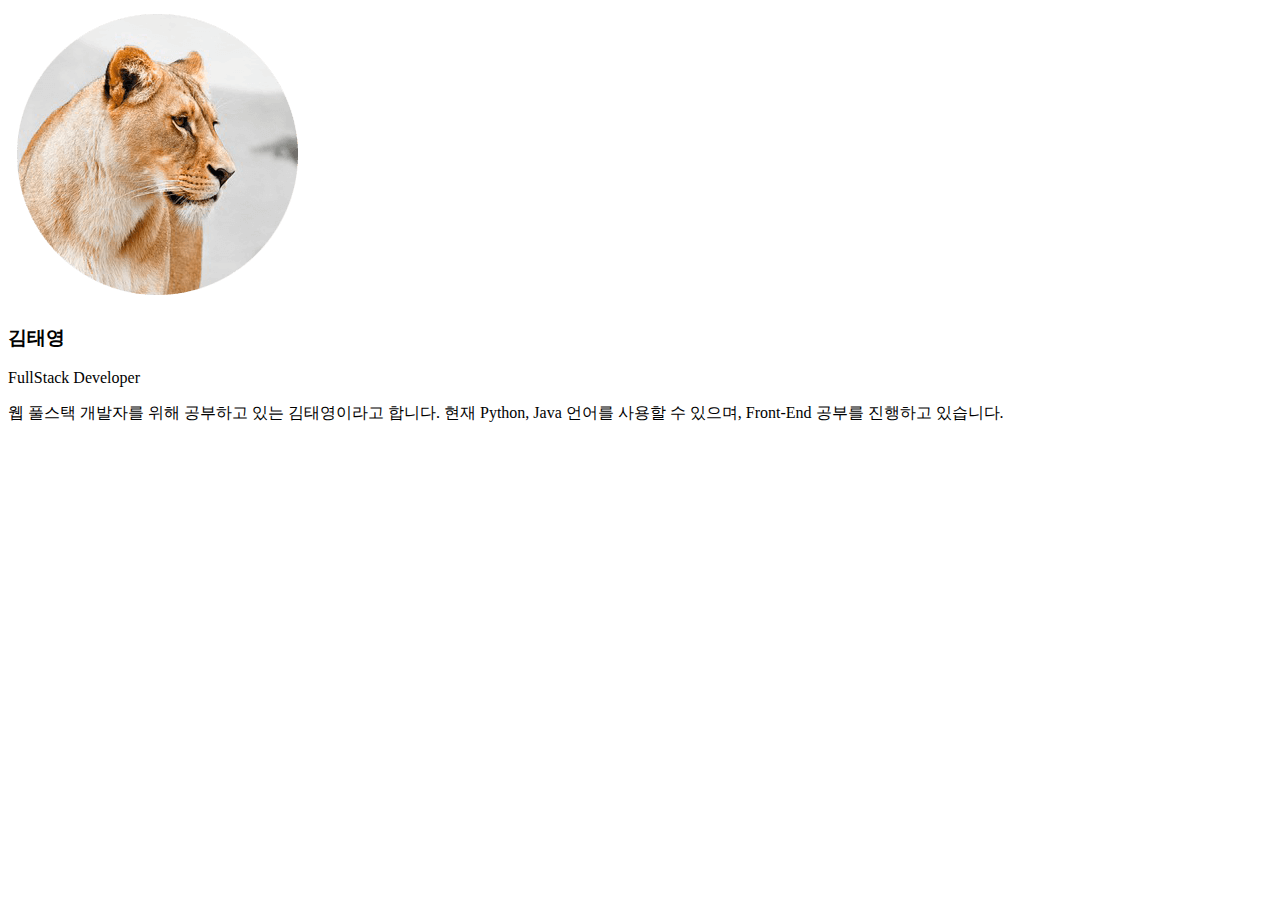
<file: index.html>
<!DOCTYPE html>
<html>
    <head>
        <meta charset="UTF-8">
        <title>Document</title>
        <link href="css/main.css" rel="stylesheet">
    </head>
    <body>
        <img class="profile" src="lion.png">
        <h3 class="title">김태영</h3>
        <p class="content">FullStack Developer</p>
        <div class="box">
            <p>
                웹 풀스택 개발자를 위해 공부하고 있는 김태영이라고 합니다. 
                현재 Python, Java 언어를 사용할 수 있으며, Front-End 공부를 진행하고 있습니다.
            </p>
        </div>
    </body>
</html>
</file>
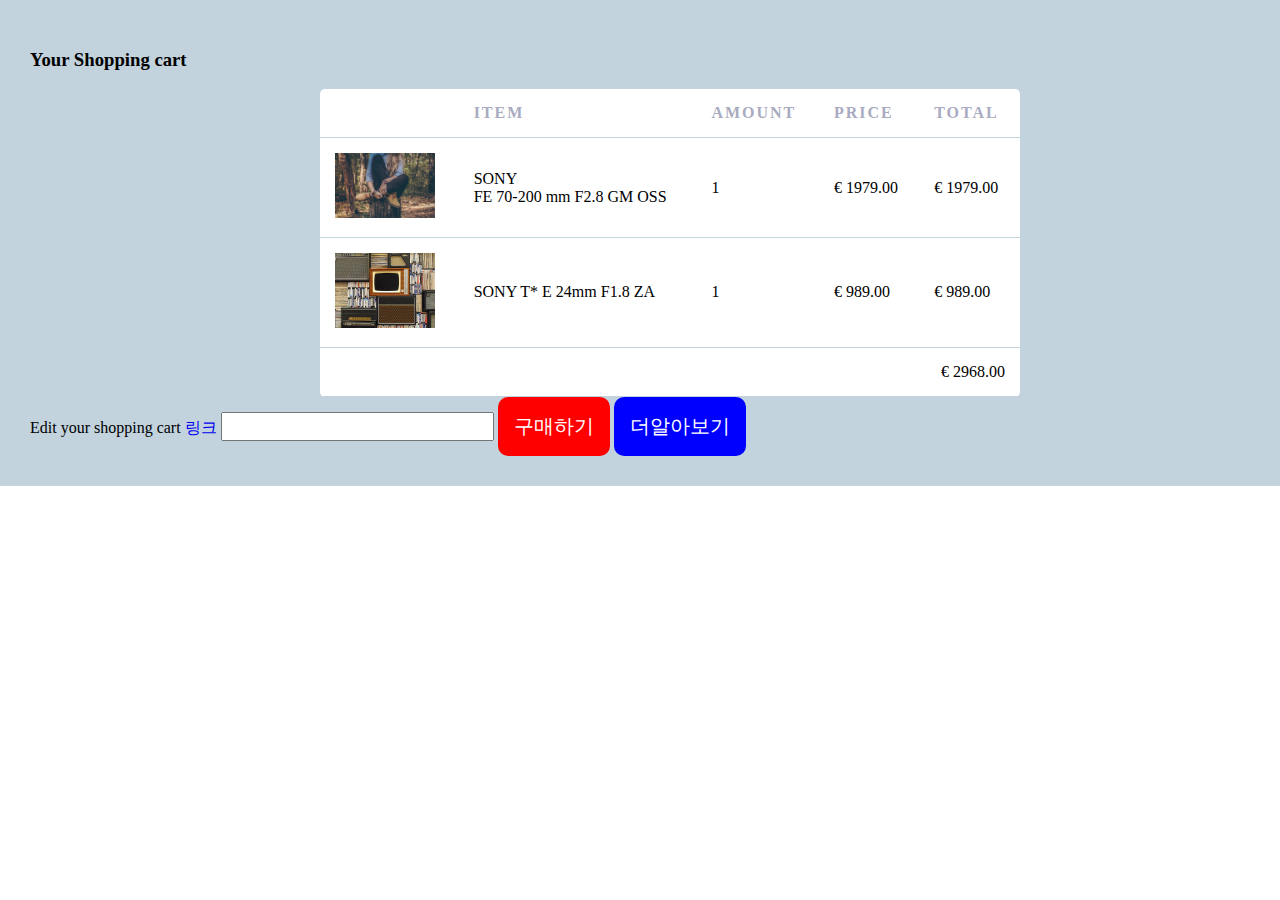
<file: cart.html>
<!DOCTYPE html>
<html>
<head>
    <meta charset="UTF-8">
    <title>Document</title>
    <link href="css/cart.css" rel="stylesheet">
</head>
<body>
    <div class="cart-background">
        <table class="cart-table">
            <h3>Your Shopping cart</h3>
            <thead>
                <tr>
                    <td></td>
                    <td>ITEM</td>
                    <td>AMOUNT</td>
                    <td>PRICE</td>
                    <td>TOTAL</td>
                </tr>
            </thead>
            <tbody>
                <tr>
                    <td><img src="img/shoes.jpg"></td>
                    <td><span>SONY</span><br><span>FE 70-200 mm F2.8 GM OSS</span></td>
                    <td>1</td>
                    <td>€ 1979.00</td>
                    <td>€ 1979.00</td>
                </tr>
                <tr>
                    <td><img src="img/tv.jpg"></td>
                    <td><span>SONY T* E 24mm F1.8 ZA</span></td>
                    <td>1</td>
                    <td>€ 989.00</td>
                    <td>€ 989.00</td>
                </tr>
                <tr>
                    <td colspan="5" style="text-align: right;">€ 2968.00</td>
                </tr>
            </tbody>
        </table>
        <span>Edit your shopping cart</span>
        <a href="#" class="custom-link">링크</a>
        <input class="input-test">
        <button class="main-btn bg-red">구매하기</button>
        <button class="main-btn bg-blue">더알아보기</button>
    </div>
</body>
</html>
</file>
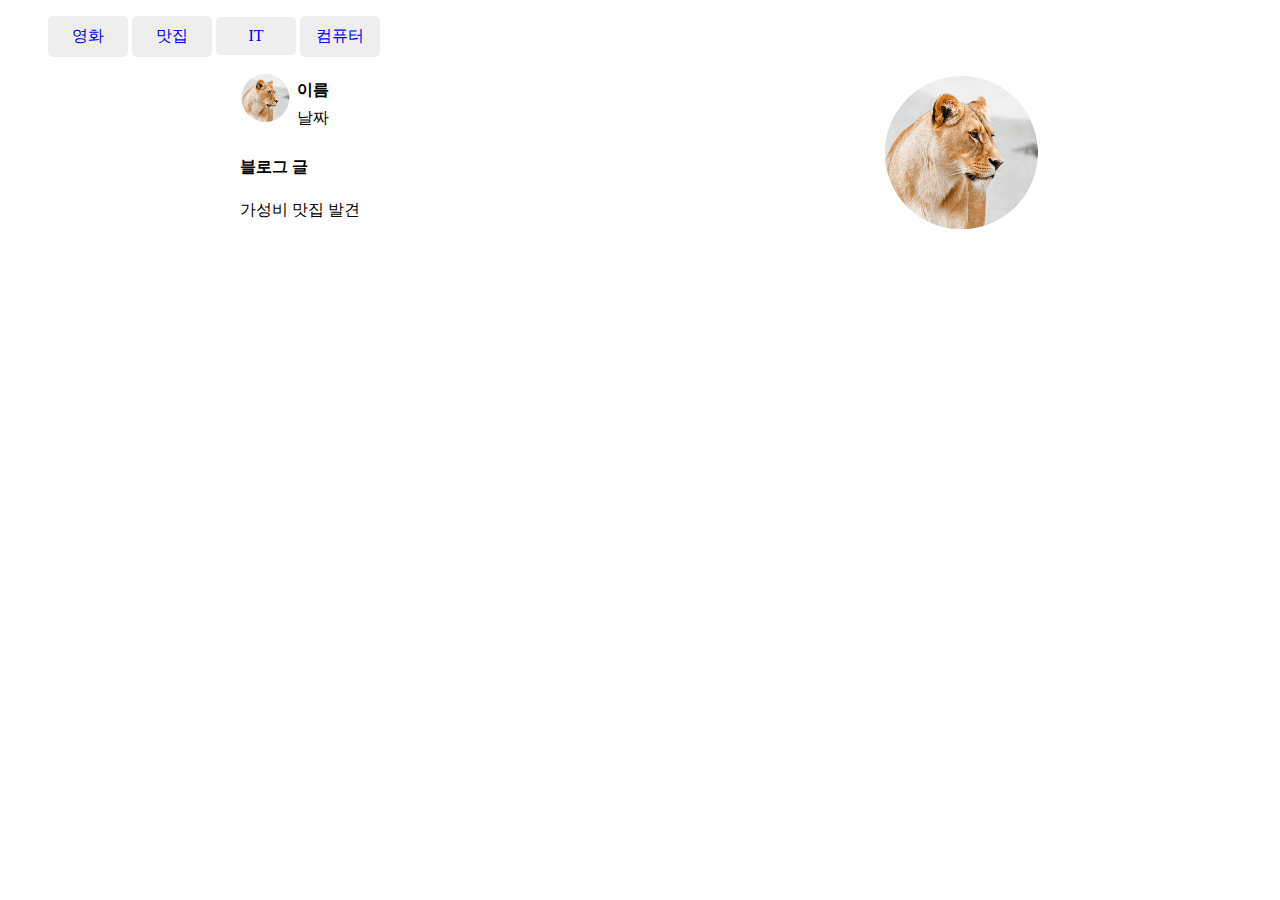
<file: layout1.html>
<!DOCTYPE html>
<html>
<head>
    <meta charset="UTF-8">
    <title>Document</title>
    <link href="css/main.css" rel="stylesheet">
</head>
<body>
    <nav>
        <ul class="navbar">
            <li><a href="#">영화</a></li>
            <li><a href="#">맛집</a></li>
            <li><a href="#">IT</a></li>
            <li><a href="#">컴퓨터</a></li>
        </ul>
    </nav>
    <div class="container">
        <div class="blog-content">
            <div>
                <img src="lion.png" class="blog-profile">
                <div class="blog-name">
                    <h4 style="margin: 7px;">이름</h4>
                    <p style="margin: 7px;">날짜</p>
                </div>
            </div>
            <div style="clear: both;"></div>
            <div class="blog-title">
                <h4>블로그 글</h4>
                <p>가성비 맛집 발견</p>
            </div>
        </div>
        <div class="blog-img">
            <img src="lion.png" style="width: 100%;">
        </div>
    </div>
</body>
</html>
</file>
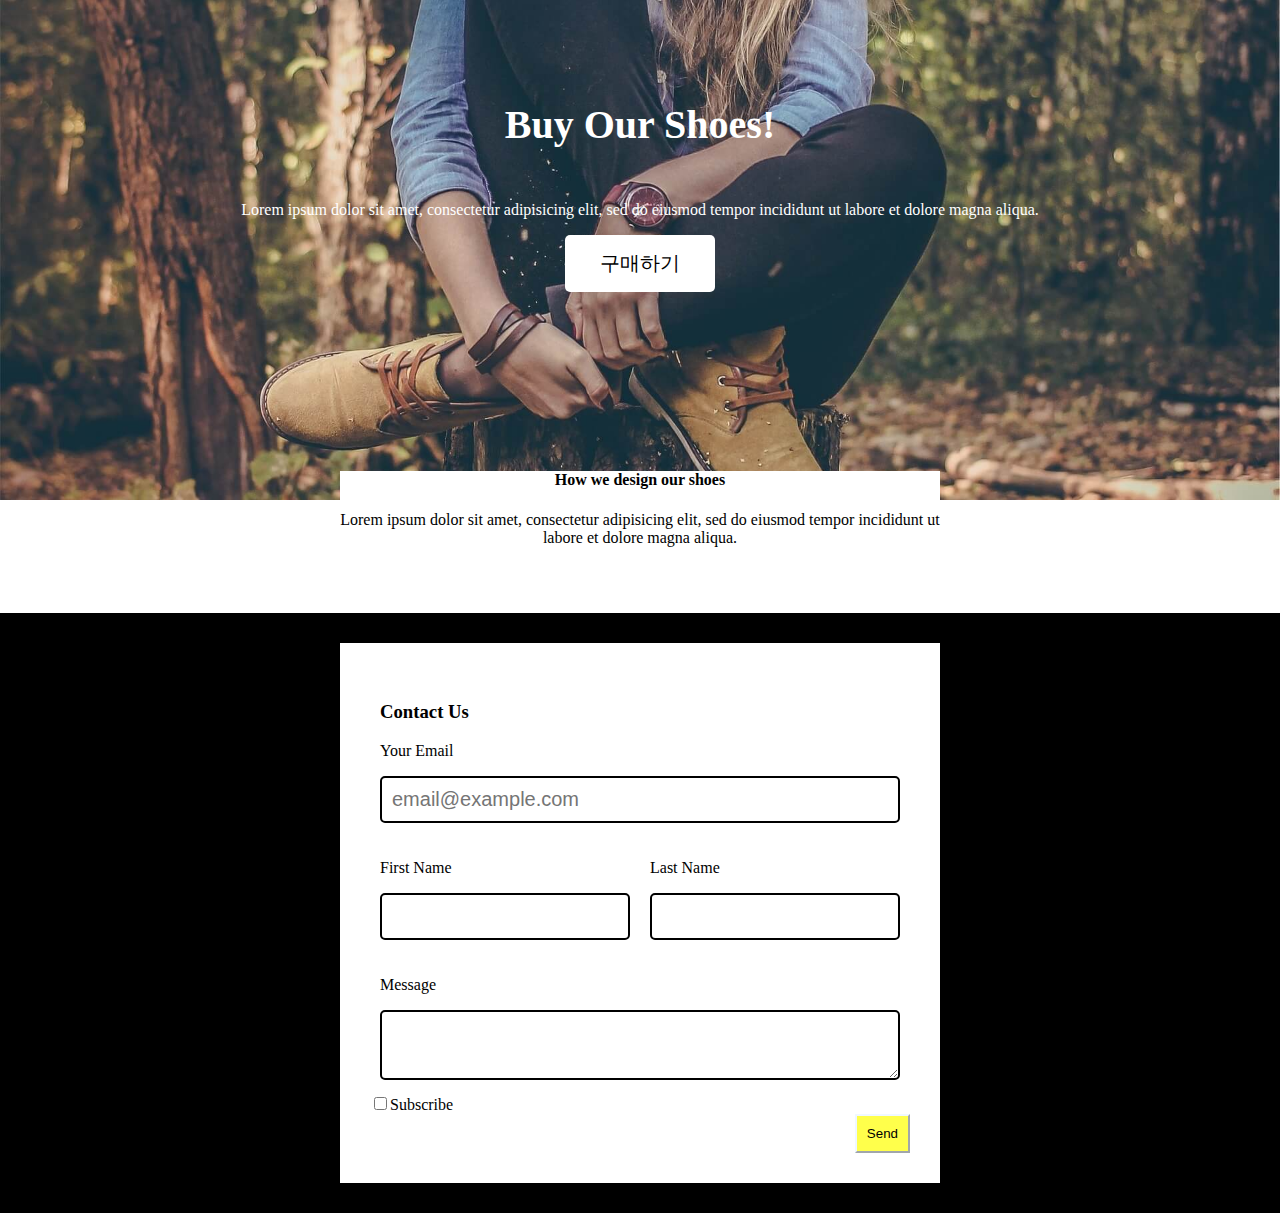
<file: layout2.html>
<!DOCTYPE html>
<html>
<head>
    <meta charset="UTF-8">
    <title>Document</title>
    <link href="css/layout.css" rel="stylesheet">
</head>
<bodys style="margin: 0px;">
    <div class="main-background">
        <h4 class="main-title">Buy Our Shoes!</h4>
        <p class="main-content">Lorem ipsum dolor sit amet, consectetur adipisicing elit,
            sed do eiusmod tempor incididunt ut labore et dolore magna aliqua.</p>
        <button class="main-button">구매하기</button>
    </div>
    <div class="explain-box">
        <h4 class="explain-title">How we design our shoes</h4>
        <p class="explain-content">Lorem ipsum dolor sit amet, consectetur adipisicing elit,
            sed do eiusmod tempor incididunt ut labore et dolore magna aliqua.</p>
    </div>
    <div class="form-background">
        <div class="form-white">
            <form>
                <div class="w-100">
                    <h3>Contact Us</h3>
                    <p>Your Email</p>
                    <input class="form-input" type="text" placeholder="email@example.com">
                </div>
                <div class="w-50">
                    <p>First Name</p>
                    <input class="form-input" type="text">
                </div>
                <div class="w-50">
                    <p>Last Name</p>
                    <input class="form-input" type="text">
                </div>
                <div style="clear: both;"></div>
                <div class="w-100">
                    <p>Message</p>
                    <textarea class="form-input"></textarea>
                </div>
                <div>
                    <input id="sub" type="checkbox"><label for="sub">Subscribe</label>
                    <button class="yellow-button">Send</button>
                </div>
            </form>
        </div>
    </div>
</body>
</html>
</file>
<file: css/main.css>
.container {
    width: 800px;
    margin-left: auto;
    margin-right: auto;
}

.blog-content {
    width: 80%;
    height: 200px;
    float: left;
}

.blog-img {
    width: 20%;
    height: 200px;
    float: left;
}

.blog-profile {
    width: 50px;
    float: left;
    display: block;
}

.blog-name {
    float: left;
}

.blog-title {
    clear: both;
}

.navbar li {
    display: inline-block;
    width: 60px;
    text-align: center;
    background: #eee;
    padding: 10px;
    border-radius: 5px;
}

.navbar a {
    font-size: 16px;
    text-decoration: none;
    text-transform: none;
}
</file>
<file: css/cart.css>
body {
    margin: 0px;
}

.cart-table td {
    padding: 15px;
    border-bottom: 1px solid #c2d3de;
}

.cart-background {
    width: 100%;
    padding: 30px;
    background-color: #c2d3de;
}

thead {
    letter-spacing: 2px;
    font-weight: 550;
    color: #a9abc0
}

img {
    width: 100px;
}

.cart-table {
    width: 100%;
    max-width: 700px;
    margin: auto;
    background-color: white;
    border-radius: 5px;
    border-collapse: collapse;
}

.cart-table th:nth-child(2) {
    width: 400px;
}

.main-btn {
    padding: 16px;
    font-size: 20px;
    border: none;
    border-radius: 10px;
    background-color: coral;
    color: white;
    cursor: pointer;
}

.main-btn:hover {
    background-color: chocolate;
}

.main-btn:focus {
    background-color: white;
}

.main-btn:active {
    background-color: brown;
}

.input-test {
    font-size: 20px;
}

.input-test:focus {
    border: 2px solid red;
}

.custom-link {
    text-decoration: none;
}

.bg-red { 
    background-color: red;
}

.bg-blue {
    background-color: blue;
}
</file>
<file: css/layout.css>
div, input, textarea {
    box-sizing: border-box;
}

body {
    margin: 0px;
}

.main-background {
    width: 100%;
    height: 500px;
    background-image: url(../img/shoes.jpg);
    background-size: cover;
    background-repeat: no-repeat;
    background-position: center;
    padding: 1px;
    text-align: center;
    color: white;
    position: relative;
}

.main-title {
    color: white;
    font-size: 40px;
    margin-top: 100px;
}

.main-button {
    padding: 15px;
    font-size: 20px;
    background-color: white;
    border: none;
    border-radius: 5px;
    position: absolute;
    left: 0px;
    right: 0px;
    margin-left: auto;
    margin-right: auto;
    width: 150px;
}

.explain-box {
    width: 80%;
    max-width: 600px;
    background-color: white;
    text-align: center;
    position: relative;
    left: 0px;
    right: 0px;
    margin-left: auto;
    margin-right: auto;
    top: -50px;
}

.text-input {
    padding: 10px;
    font-size: 20px;
    border: 2px solid black;
    border-radius: 5px;
}

.form-background {
    background-color: black;
    padding: 30px;
}

.form-white {
    background-color: white;
    padding: 30px;
    width: 80%;
    max-width: 600px;
    margin: auto;
}

.form-input {
    width: 100%;
    padding: 10px;
    font-size: 20px;
    border: 2px solid black;
    border-radius: 5px;
    box-sizing: border-box;
}

.w-50 {
    width: 50%;
    float: left;
    padding: 10px;
}

.w-100 {
    width: 100%;
    padding: 10px;
}

.yellow-button {
    padding: 10px;
    display: block;
    margin-left: auto;
    background-color: rgba(255, 255, 0, 0.705);
    border-color: aliceblue;
}
</file>
